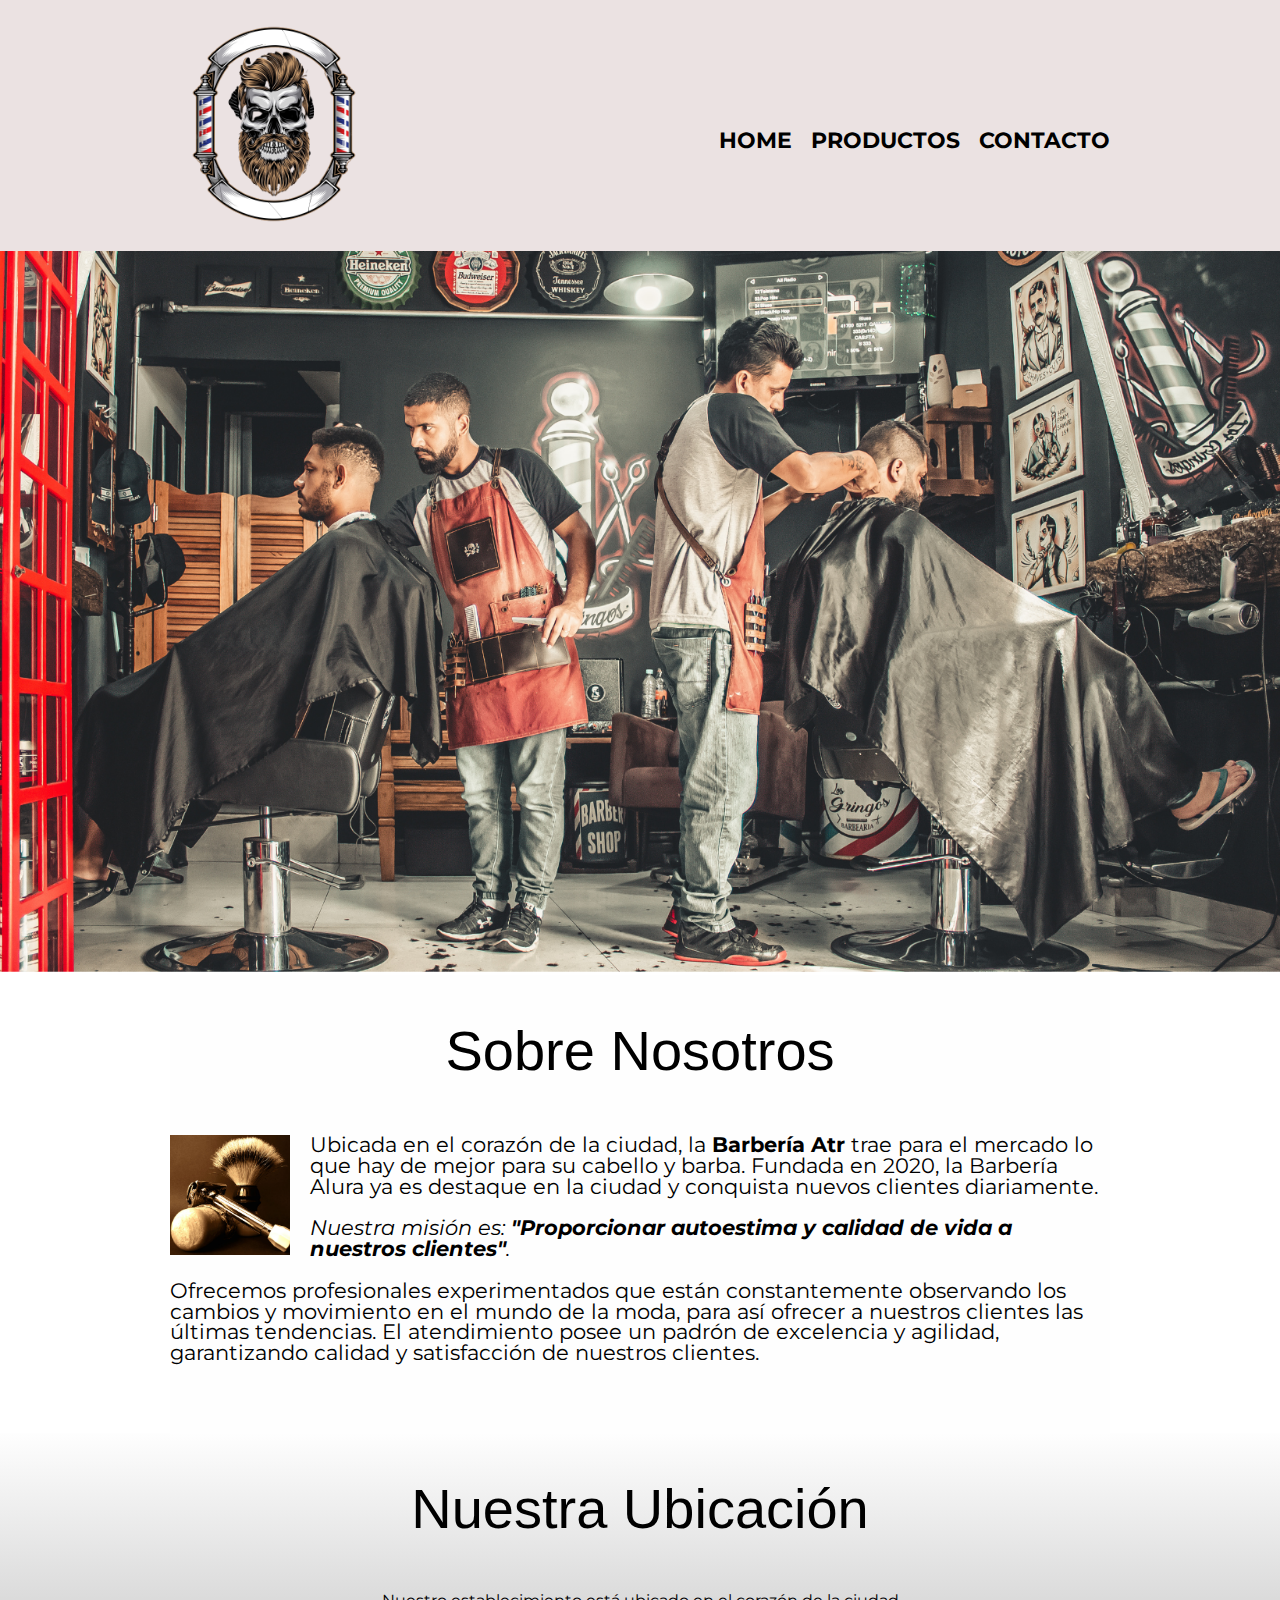
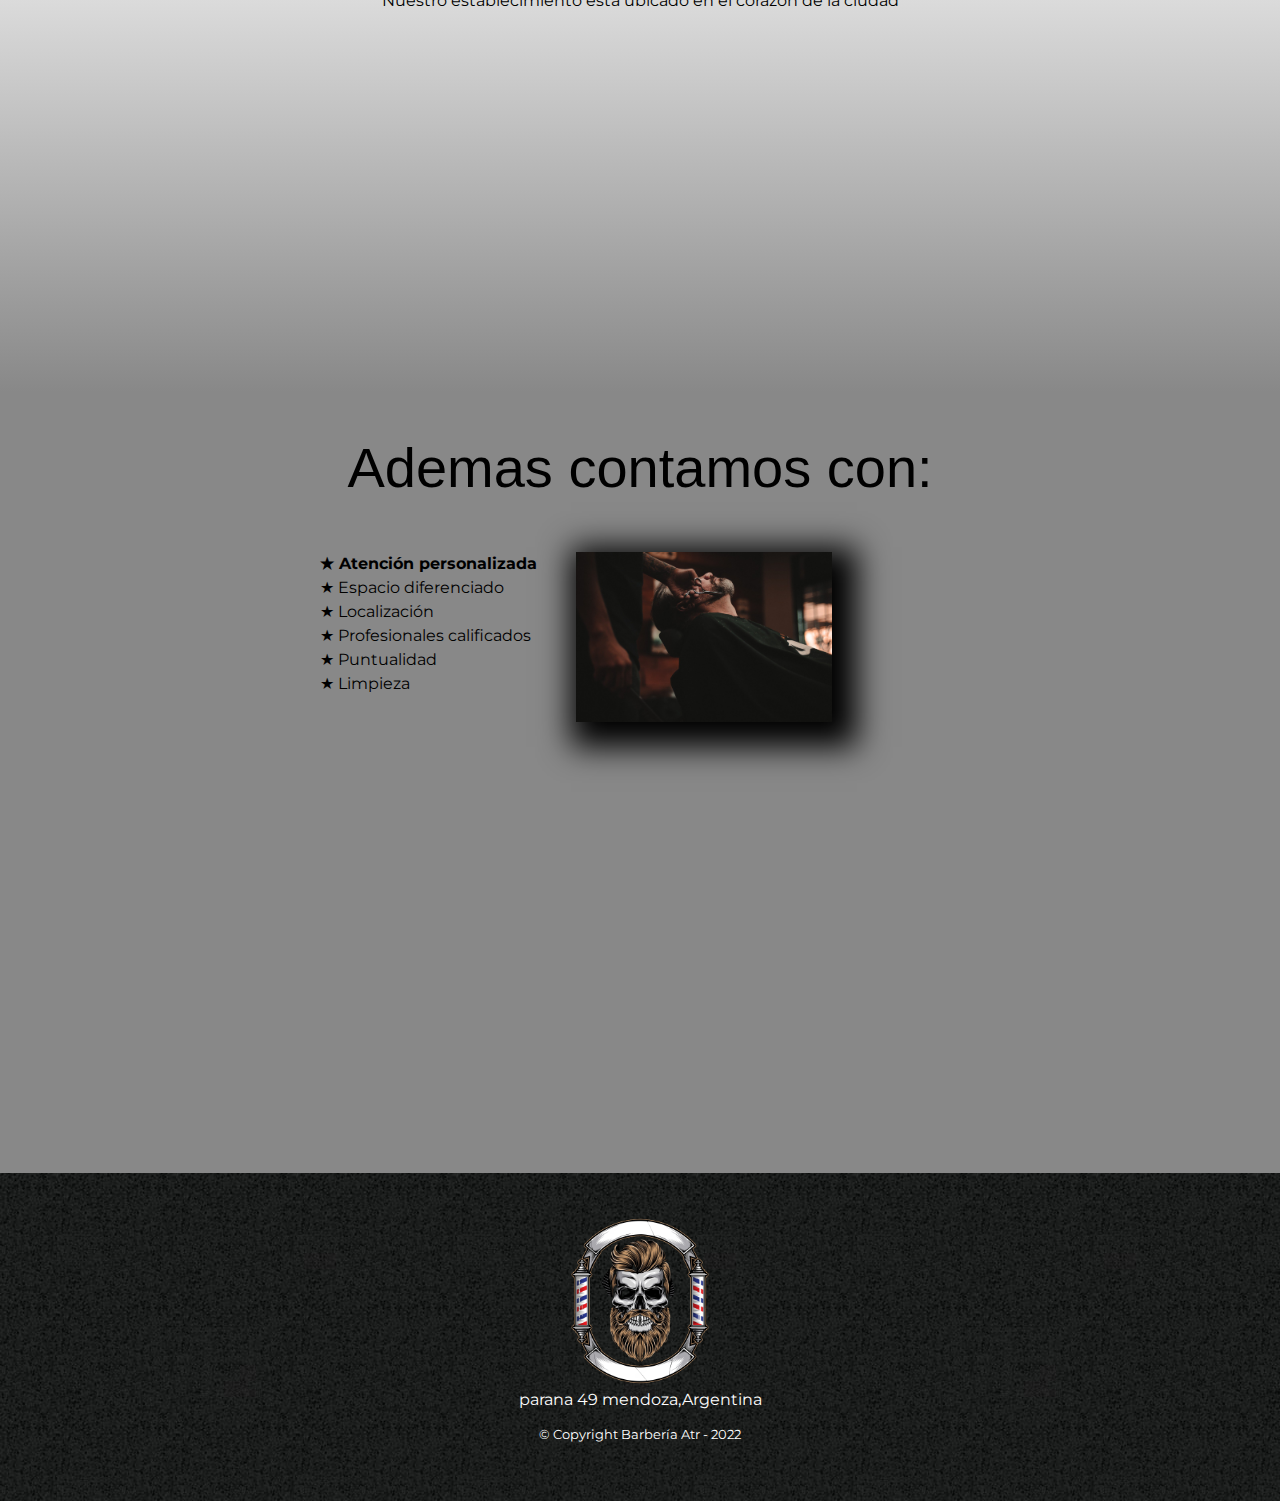
<file: index.html>
<!DOCTYPE html>

<html lang="es">
    
    <head>
        <meta charset="UTF-8">
        <meta name="viewport" content="width=device-width"> 
        <title>Barbería Atr</title>
        <link rel="stylesheet" href="reset.css">
        <link rel="stylesheet" href="style.css">
        <link href="https://fonts.googleapis.com/css2?family=Montserrat:wght@300&display=swap" rel="stylesheet">
    </head>

    <body>
        <header>
            <div class="caja">
                <h1><img class="logo1" src="./imagenes/logo-barberia-calavera_43623-577-removebg-preview.png"></h1>
                <nav>
                    <ul>
                        <li><a href="index.html">Home</a></li>
                        <li><a href="productos.html">Productos</a></li>
                        <li><a href="contacto.html">Contacto</a></li>
                    </ul>
                </nav>
            </div>
        </header>

        <img class="banner" src="./imagenes/barber.png">
        
        <main>
            <section class="principal">

                <h2 class="titulo-principal">Sobre Nosotros</h2>

                <img class="utensilios"  src="imagenes/utensilios.jpg" alt="Utensilios de un barbero.">
    
                <p>Ubicada en el corazón de la ciudad, la <strong>Barbería Atr</strong> trae para el mercado lo que hay de mejor para su cabello y barba. Fundada en 2020, la Barbería Alura ya es destaque en la ciudad y conquista nuevos clientes diariamente.</p>
    
                <p id="mision"><em>Nuestra misión es: <strong>"Proporcionar autoestima y calidad de vida a nuestros clientes"</strong>.</em></p>
    
                <p>Ofrecemos profesionales experimentados que están constantemente observando los cambios y movimiento en el mundo de la moda, para así ofrecer a nuestros clientes las últimas tendencias. El atendimiento posee un padrón de excelencia y agilidad, garantizando calidad y satisfacción de nuestros clientes.</p> 
    
            </section>

            <section class="mapa">
                <h3 class="titulo-principal">Nuestra Ubicación</h3>
                <p>Nuestro establecimiento está ubicado en el corazón de la ciudad</p>

                <div class="mapa-contenido">
                    <iframe src="https://www.google.com/maps/embed?pb=!1m18!1m12!1m3!1d3350.3564107193333!2d-68.84640368508458!3d-32.88874377628882!2m3!1f0!2f0!3f0!3m2!1i1024!2i768!4f13.1!3m3!1m2!1s0x967e091b0d2bebf7%3A0xbd1d76a620e7b1c7!2sCentro%2C%20Capital%2C%20Mendoza!5e0!3m2!1ses-419!2sar!4v1662439296696!5m2!1ses-419!2sar" width="100%" height="300" frameborder="0" style="border:0;" allowfullscreen=""  loading="lazy"   referrerpolicy="no-referrer-when-downgrade"></iframe>
                
                </div>


            </section>
            
            <section class="diferenciales">
    
                <h3 class="titulo-principal">Ademas contamos con:</h3>
            
                <div class="contenido-diferenciales">
                    <ul class="lista-diferenciales">
                        <li class="items"> Atención personalizada </li>
                        <li class="items"> Espacio diferenciado</li>
                        <li class="items"> Localización</li>
                        <li class="items"> Profesionales calificados</li>
                        <li class="items"> Puntualidad</li>
                        <li class="items"> Limpieza</li>
                    </ul><img src="diferenciales/diferenciales.jpg" class="imagen-diferenciales">
                </div>
                <div class="video">
                    <iframe width="100%" height="315" src="https://www.youtube.com/embed/wcVVXUV0YUY" frameborder="0" allow="accelerometer; autoplay; clipboard-write; encrypted-media; gyroscope; picture-in-picture" allowfullscreen></iframe>
                </div>
                
            </section>


            
        </main>
        
        <footer>
            <img class="imagen-foteer" src="./imagenes/logo-barberia-calavera_43623-577-removebg-preview.png" >
            <div class="direccion"> <p> parana 49 mendoza,Argentina </p></div>
            <p class="copyright">&copy Copyright Barbería Atr - 2022</p>

        </footer>
        
    </body>
</html>
</file>
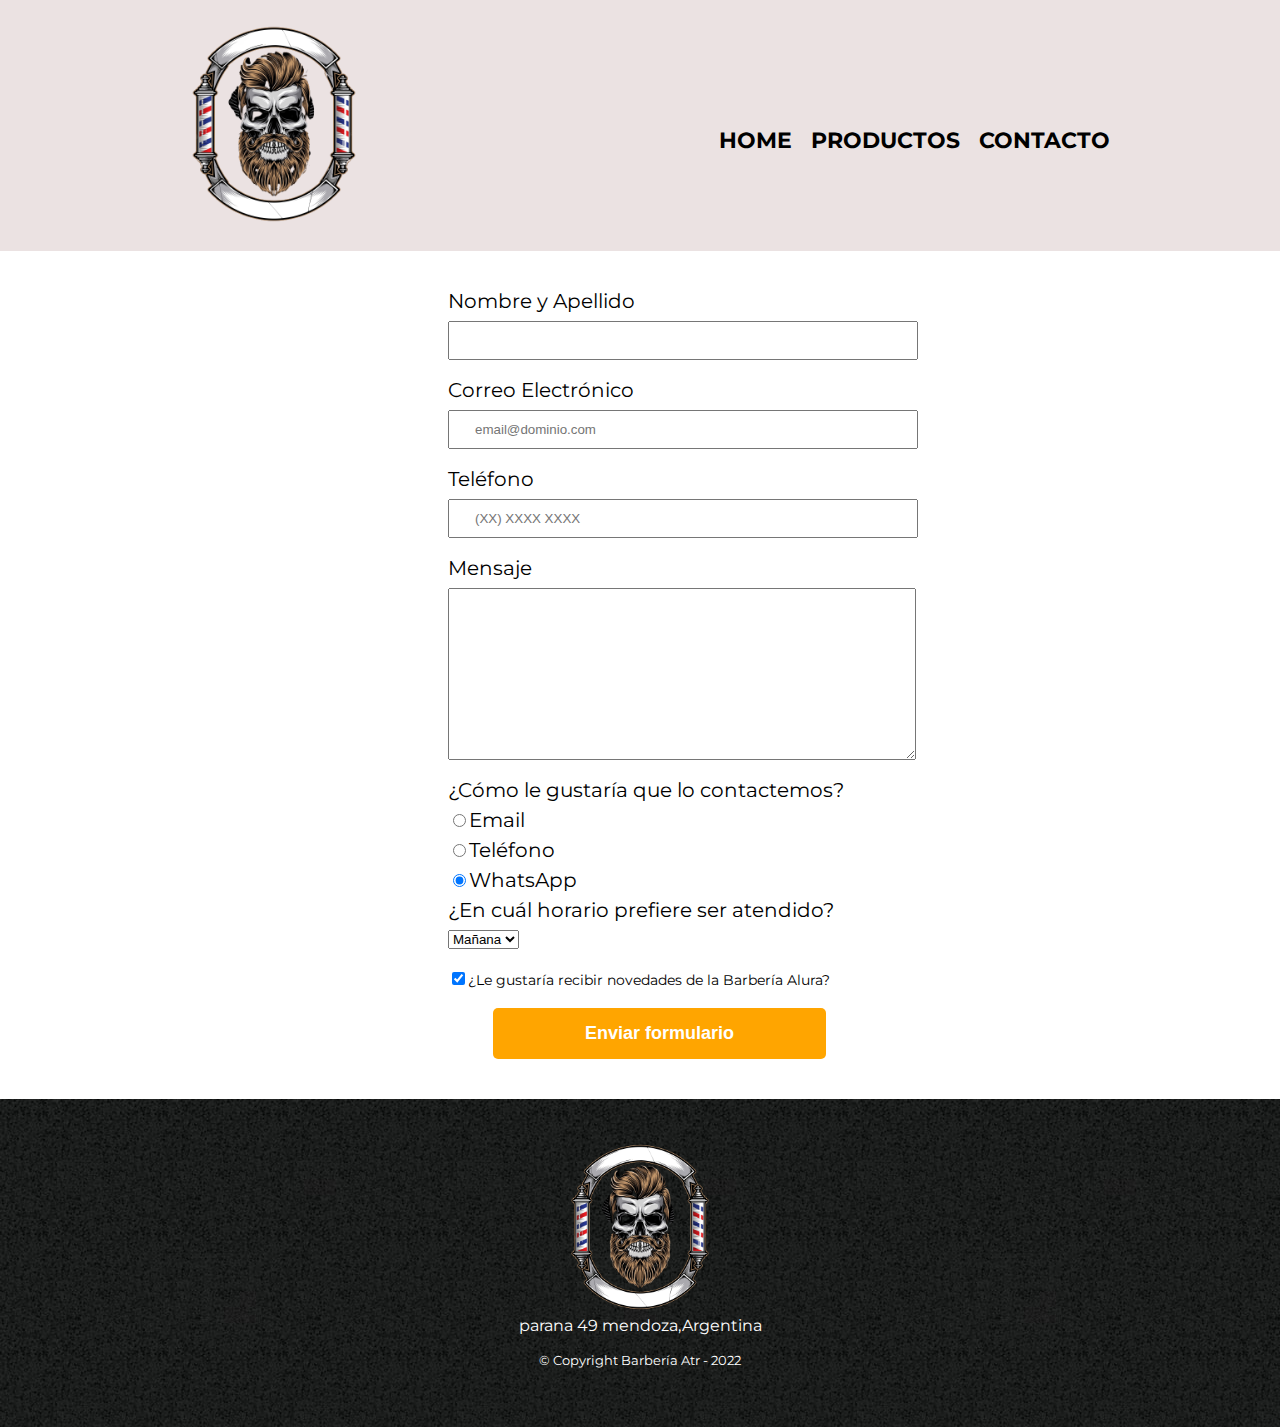
<file: contacto.html>
<!DOCTYPE html>

<html>
    <head>
        <meta charset="UTF-8">
        <meta name="viewport" content="width=device-width"> 
        <title>Barbería Atr</title>
        <link rel="stylesheet" href="reset.css">
        <link rel="stylesheet" href="style.css">
        <link href="https://fonts.googleapis.com/css2?family=Montserrat:wght@300&display=swap" rel="stylesheet">
    </head>
    <body>
        <header>
            <div class="caja">
                <h1><img class="logo1" src="./imagenes/logo-barberia-calavera_43623-577-removebg-preview.png" alt="Logo de la Barbería Alura"></h1>
                <nav>
                    <ul>
                        <li><a href="index.html">Home</a></li>
                        <li><a href="productos.html">Productos</a></li>
                        <li><a href="contacto.html">Contacto</a></li>
                    </ul>
                </nav>
            </div>
        </header>
        <main >
            <form class="formu">
                <label for="nombreapellido">Nombre y Apellido</label>
                <input type="text" id="nombreapellido" class="input-padron" required>

                <label for="correoelectronico">Correo Electrónico</label>
                <input type="email" id="correoelectronico" class="input-padron" required placeholder="email@dominio.com">

                <label for="telefono">Teléfono</label>
                <input type="tel" id="telefono" class="input-padron" required placeholder="(XX) XXXX XXXX">

                <label for="mensaje">Mensaje</label>
                <textarea cols="70" rows="10" id="mensaje" class="input-padron" required></textarea>
                
                <fieldset>
                    <legend>¿Cómo le gustaría que lo contactemos?</legend>

                    <label for="radio-email"><input type="radio" name="contacto" value="email" id="radio-email">Email</label>
                    
                    <label for="radio-telefono"><input type="radio" name="contacto" value="telefono" id="radio-telefono">Teléfono</label>
                    
                    <label for="radio-whatsapp"><input type="radio" name="contacto" value="whatsapp" id="radio-whatsapp" checked>WhatsApp</label>
                    
                </fieldset>
               
                <fieldset>
                    <legend>¿En cuál horario prefiere ser atendido?</legend>
                    <select>
                        <option>Mañana</option>
                        <option>Tarde</option>
                        <option>Noche</option>
                    </select>
                </fieldset>
                
                <label class="checkbox"><input type="checkbox" checked>¿Le gustaría recibir novedades de la Barbería Alura?</label>                
                
                <input type="submit" value="Enviar formulario" class="enviar">

            </form>
        </main>
        <footer>
            <img class="imagen-foteer"  src="./imagenes/logo-barberia-calavera_43623-577-removebg-preview.png"  alt="Logo de la Barbería Alura">
            <div class="direccion"> <p> parana 49 mendoza,Argentina </p></div>
            <p class="copyright">&copy Copyright Barbería Atr - 2022</p>
        </footer>
    </body>
</html>
</file>
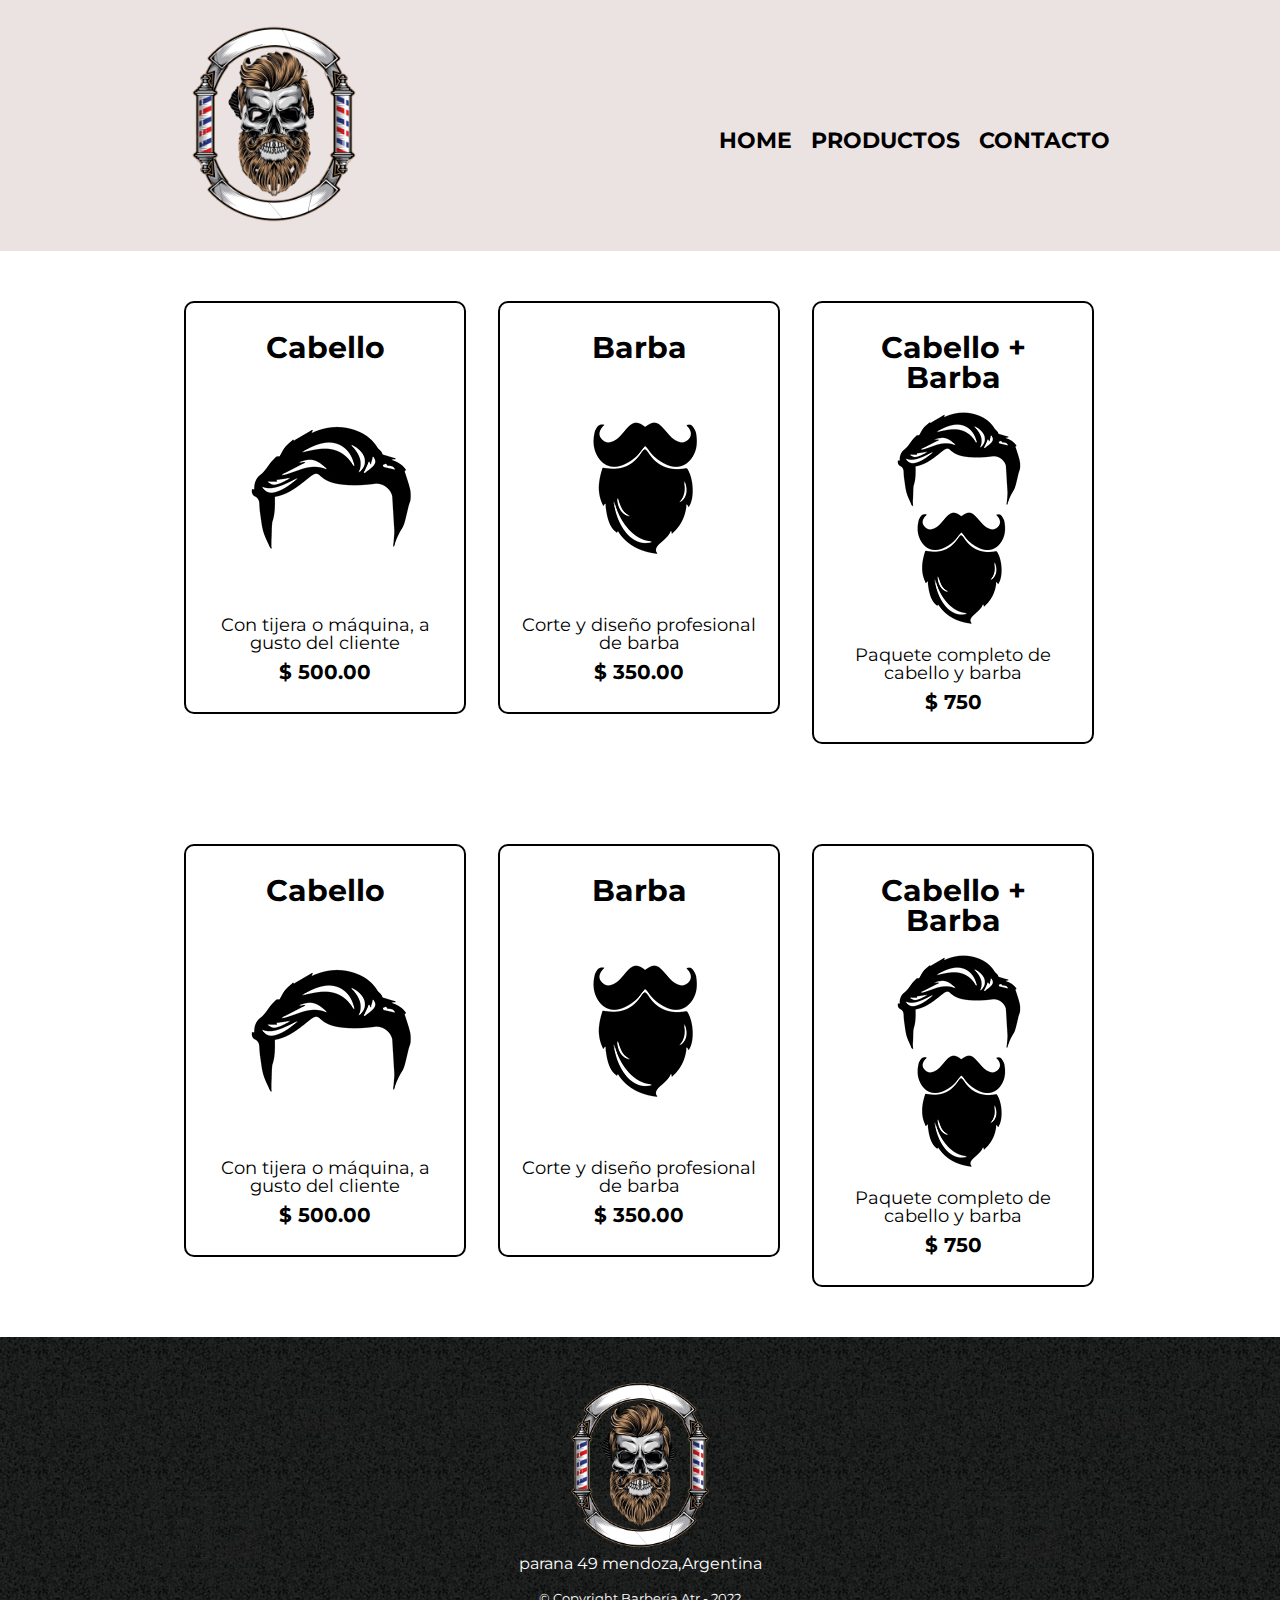
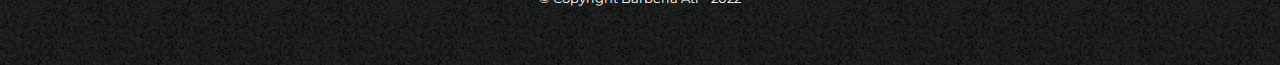
<file: productos.html>
<!DOCTYPE html>

<html>
    <head>
        <meta charset="UTF-8">
        <meta name="viewport" content="width=device-width"> 
        <title>Barbería Atr</title>
        <link rel="stylesheet" href="reset.css">
        <link rel="stylesheet" href="style.css">
        <link href="https://fonts.googleapis.com/css2?family=Montserrat:wght@300&display=swap" rel="stylesheet">
    </head>
    <body>
        <header>
            <div class="caja">
                <h1><img class="logo1" src="./imagenes/logo-barberia-calavera_43623-577-removebg-preview.png"></h1>
                <nav>
                    <ul>
                        <li><a href="index.html">Home</a></li>
                        <li><a href="productos.html">Productos</a></li>
                        <li><a href="contacto.html">Contacto</a></li>
                    </ul>
                </nav>
            </div>
        </header>

        <main>
            <ul class="productos">
                <li>
                    <h2>Cabello</h2>
                    <img src="imagenes/cabello.jpg">
                    <p class="producto-descripcion">Con tijera o máquina, a gusto del cliente</p>
                    <p class="producto-precio">$ 500.00</p>
                </li>
                <li>
                    <h2>Barba</h2>
                    <img src="imagenes/barba.jpg">
                    <p class="producto-descripcion">Corte y diseño profesional de barba</p>
                    <p class="producto-precio">$ 350.00</p>
                </li>
                <li>
                    <h2>Cabello + Barba</h2>
                    <img src="imagenes/cabello+barba.jpg">
                    <p class="producto-descripcion">Paquete completo de cabello y barba</p>
                    <p class="producto-precio">$ 750</p>
                </li>
            </ul>
            <ul class="productos">
                <li>
                    <h2>Cabello</h2>
                    <img src="imagenes/cabello.jpg">
                    <p class="producto-descripcion">Con tijera o máquina, a gusto del cliente</p>
                    <p class="producto-precio">$ 500.00</p>
                </li>
                <li>
                    <h2>Barba</h2>
                    <img src="imagenes/barba.jpg">
                    <p class="producto-descripcion">Corte y diseño profesional de barba</p>
                    <p class="producto-precio">$ 350.00</p>
                </li>
                <li>
                    <h2>Cabello + Barba</h2>
                    <img src="imagenes/cabello+barba.jpg">
                    <p class="producto-descripcion">Paquete completo de cabello y barba</p>
                    <p class="producto-precio">$ 750</p>
                </li>
            </ul>
        </main>

        <footer>
            <img class="imagen-foteer" src="./imagenes/logo-barberia-calavera_43623-577-removebg-preview.png">
            <div class="direccion"> <p> parana 49 mendoza,Argentina </p></div>
            <p class="copyright">&copy Copyright Barbería Atr - 2022</p>
        </footer>
    </body>
</html>
</file>
<file: style.css>
body{
    font-family: 'Montserrat', sans-serif;
}

.logo1{
    width: 13em;

}

header {
    background-color: #ebe2e2;
    padding: 20px 0;
}

.caja{
    width: 940px;
    position: relative;
    margin: 0 auto;
}

nav{
    position: absolute;
    top:110px;
    right: 0;
}

nav li{
    display: inline;
    margin: 0 0 0 15px;
}

nav a{
    text-transform: uppercase;
    color: #000000;
    font-weight: bold;
    font-size: 22px;
    text-decoration: none;
}

nav a:hover{
    color: #c78c19;
    text-decoration: underline;
}

.productos{
    width: 940px;
    margin: 0 auto;
    padding: 50px;
}


.productos li{
    display: inline-block;
    text-align: center;
    width: 30%;
    vertical-align: top;
    margin: 0 1.5%;
    padding: 30px 20px;
    box-sizing: border-box;
    border: 2px solid #000000;
    border-radius: 10px;
}

.productos li:hover{
    border-color:#c78c19;
}

.productos li:active{
    border-color:#088c19;
}

.productos h2{
    font-size: 30px;
    font-weight: bold;
}

.productos li:hover h2{
    font-size: 33px;
}

.producto-descripcion{
    font-size: 18px;
}

.producto-precio{
    font-size: 20px;
    font-weight: bold;
    margin-top:10px;
}

footer{
    text-align: center;
    background: url(imagenes/bg.jpg);
    padding:40px;
}

.copyright{
    color:#FFFFFF;
    font-size: 13px;
    margin:20px;
}

form{
    margin: 40px 0;
}

form label, form legend{
    display: block;
    font-size: 20px;
    margin: 0 0 10px;
}

.input-padron{
    display: block;
    margin: 0 0 20px;
    padding: 10px 25px;
    width: 50%;
}

.checkbox{
    margin:20px 0;
    font-size: 0.9em;
}

.enviar{
    margin-left: 2.5em;
    width: 40%;
    padding: 15px 0;
    font-size: 18px;
    font-weight: bold;
    color:white;
    background: orange;
    border:none;
    border-radius: 5px;
    transition: 1s all;
    cursor:pointer;
}

.enviar:hover{
    background: darkorange;
    transform: scale(1.2);
}

table{
    margin: 40px 40px;
}

thead{
    background: #555555;
    color:white;
    font-weight: bold;
}

td,th{
    border: 1px solid #000000;
    padding: 8px 15px;
}

/*Aquí inicia el CSS para nuestra home*/
.banner{
    width: 100%;

}

.principal{
    padding: 3em 0;
    background: #FEFEFE;
    width: 940px;
    margin: 0 auto; 
}

.titulo-principal{
    text-align: center;
    font-family:  Arial, sans-serif;
    font-size: 3.5em;
    margin: 0 0 1em;
    clear:left;
}

.principal p{
    margin: 0 0 1em;
    font-size: 1.3em;
}

.principal strong{
    font-weight: bold;
}

.principal em{
    font-style: italic;
}

.utensilios{
    width: 120px;
    float:left;
    margin: 0 20px 20px 0;
}

.mapa{
    padding: 3em 0;
    background: linear-gradient(#FEFEFE, #888888)
}

.mapa p{
    margin: 0 0 2em;
    text-align: center;
}

.mapa-contenido{
    width: 940px;
    margin: 0 auto;
}

.diferenciales{
    padding: 3em 0;
    background: #888888;
    
}

.contenido-diferenciales{
    width: 640px;
    margin: 0 auto;
}

.lista-diferenciales{
    width: 40%;
    display: inline-block;
    vertical-align: top;
}

.items{
    line-height: 1.5;
}

.items:before{
    content:"★"
}

.items:first-child{
    font-weight: bold;
}

.imagen-diferenciales{
    width: 40%;
    transition: 400ms;
    box-shadow: 10px 10px 30px 15px #000000;
    margin-bottom: 50px;
}

.imagen-diferenciales:hover{
    opacity: 0.3;
}

.video{
    width: 560px;
    margin: 1em auto;
}

.imagen-foteer{
    width: 11em;
}

.direccion{
color: #FEFEFE;
font-size: 1em;


}

.formu{
    
  margin-left: 28em;
}
.tablero{
    margin-left: 10em;
}

@media screen and (max-width:480px){
    h1{
        text-align: center;
    }
    nav{
        position: static;
    }
    .caja, .principal, .mapa-contenido, .contenido-diferenciales, .video {
        width: auto;
    }
    .lista-diferenciales, .imagen-diferenciales{
        width: 100%;
    }

}
</file>
